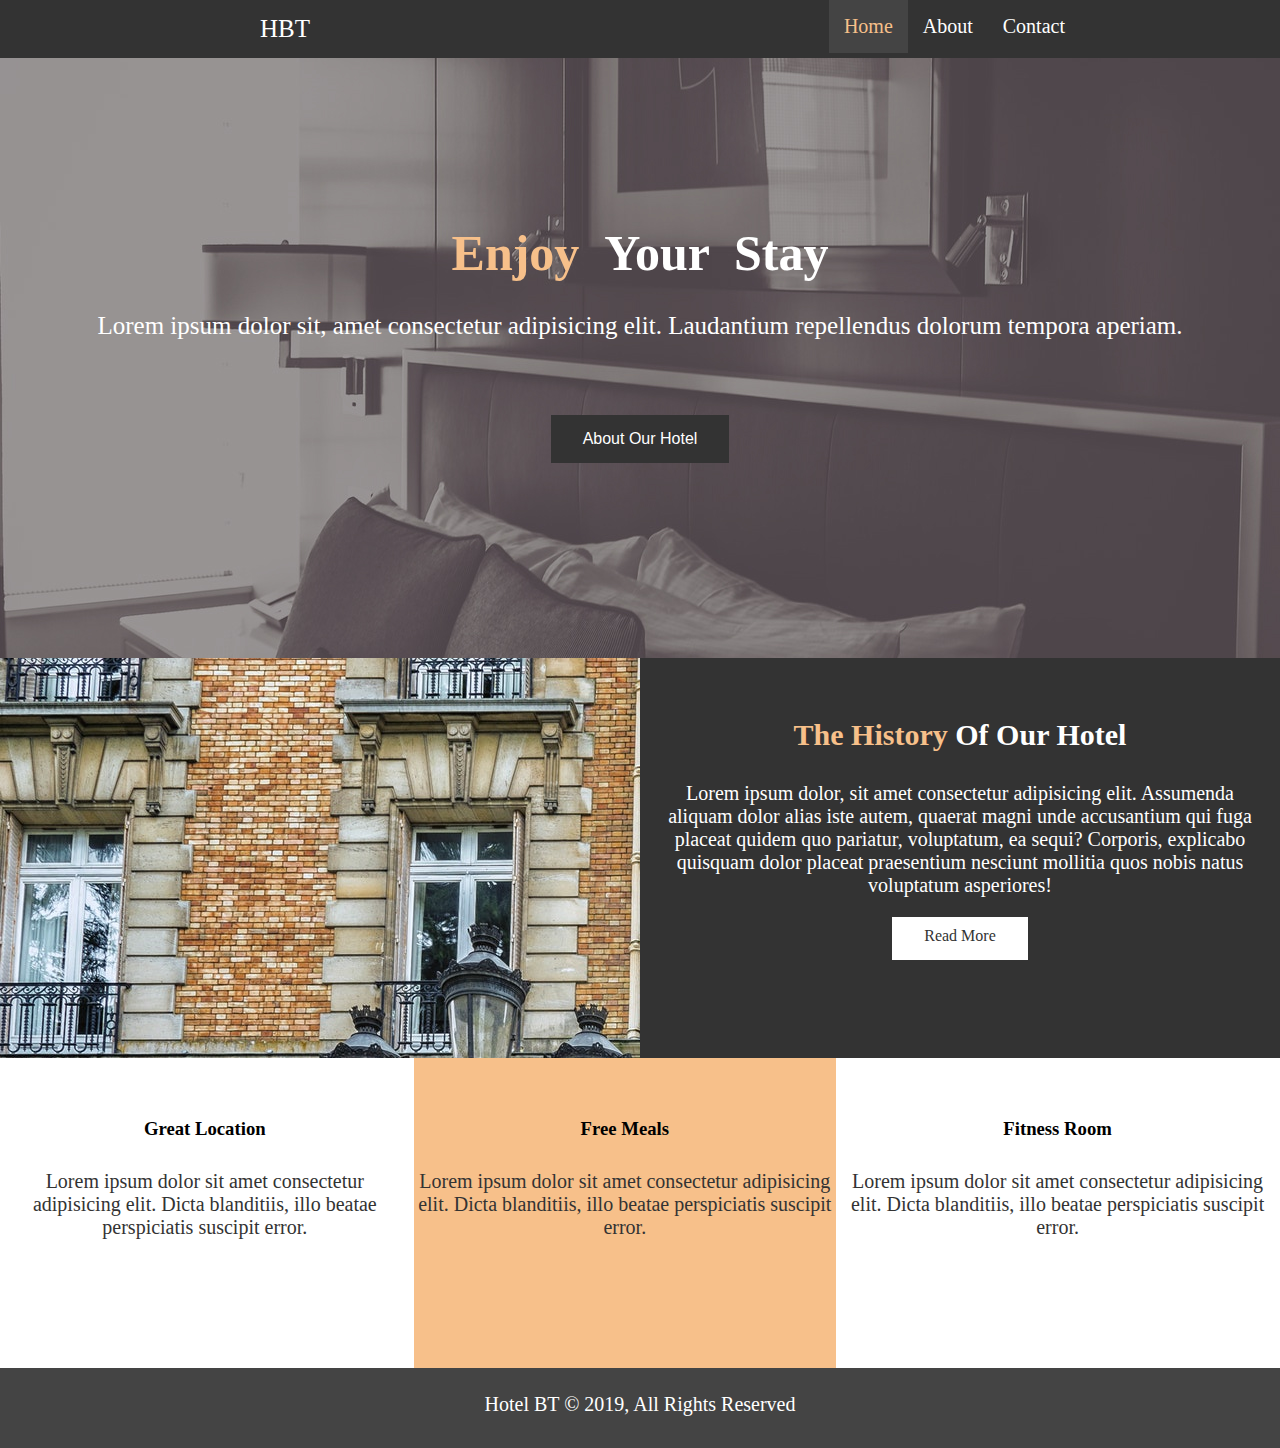
<file: index.html>
<!DOCTYPE html>
<html lang="en">
<head>
   <meta charset="UTF-8">
   <meta http-equiv="X-UA-Compatible" content="IE=edge">
   <meta name="viewport" content="width=device-width, initial-scale=1.0">
   <title>Hotel BT¬ Home</title>
   <link rel="stylesheet" href="https://use.fontawesome.com/releases/v5.6.1/css/all.css" integrity="sha384-gfdkjb5BdAXd+lj+gudLWI+BXq4IuLW5IT+brZEZsLFm++aCMlF1V92rMkPaX4PP" crossorigin="anonymous">
   <link rel="stylesheet" href="style.css">
</head>
<body>
   <body>
      <header>
        <nav class="navbar">
          <div class="container">
            <ul>
              <a id="logo"href="index.html">HBT</a>
              <li><a  id="marg" href="contact.html">Contact</a></li>
              <li><a href="about.html">About</a></li>
              <li><a class="current" href="index.html">Home</a></li>
            </ul>
          </div>
        </nav>
        <div class="cont">
          <div class="style"><h1><span>Enjoy &nbsp;</span>Your &nbsp;Stay</h1>
          <p>Lorem ipsum dolor sit, amet consectetur adipisicing elit. Laudantium repellendus dolorum tempora aperiam.</p><br>
          <button class="btn">About Our Hotel</button>
         </div>
        </div>
     </header>

     <section id="home-info" class="bg-dark">
      <div class="info-img"></div>
      <div class="info-content">
        <h2><span class="text-primary">The History</span> Of Our Hotel</h2>
        <p>
            Lorem ipsum dolor, sit amet consectetur adipisicing elit. Assumenda
            aliquam dolor alias iste autem, quaerat magni unde accusantium qui
            fuga placeat quidem quo pariatur, voluptatum, ea sequi? Corporis,
            explicabo quisquam dolor placeat praesentium nesciunt mollitia quos
            nobis natus voluptatum asperiores!
        </p>
        <a href="about.html" class="btn btn-light">Read More</a>
      </div>
    </section>

    <section class="facility">
      <div class="pont">
        <i class="fas fa-hotel fa-3x"></i>
        <h3>Great Location</h3>
        <p>Lorem ipsum dolor sit amet consectetur adipisicing elit. Dicta blanditiis, illo beatae perspiciatis suscipit error.</p>
      </div>
      <div class="mid">
        <i class="fas fa-utensils fa-3x"></i>
        <h3>Free Meals</h3>
        <p>
          Lorem ipsum dolor sit amet consectetur adipisicing elit. Dicta blanditiis, illo beatae perspiciatis suscipit error.</p>
      </div>
      <div class="pont2">
        <i class="fas fa-dumbbell fa-3x"></i>
        <h3>Fitness Room</h3>
        <p>Lorem ipsum dolor sit amet consectetur adipisicing elit. Dicta blanditiis, illo beatae perspiciatis suscipit error.</p>
      </div>
    </section>

    <footer id="main-footer">
      <p>Hotel BT &copy; 2019, All Rights Reserved</p>
    </footer>

    

    

</body>
</html>
</file>
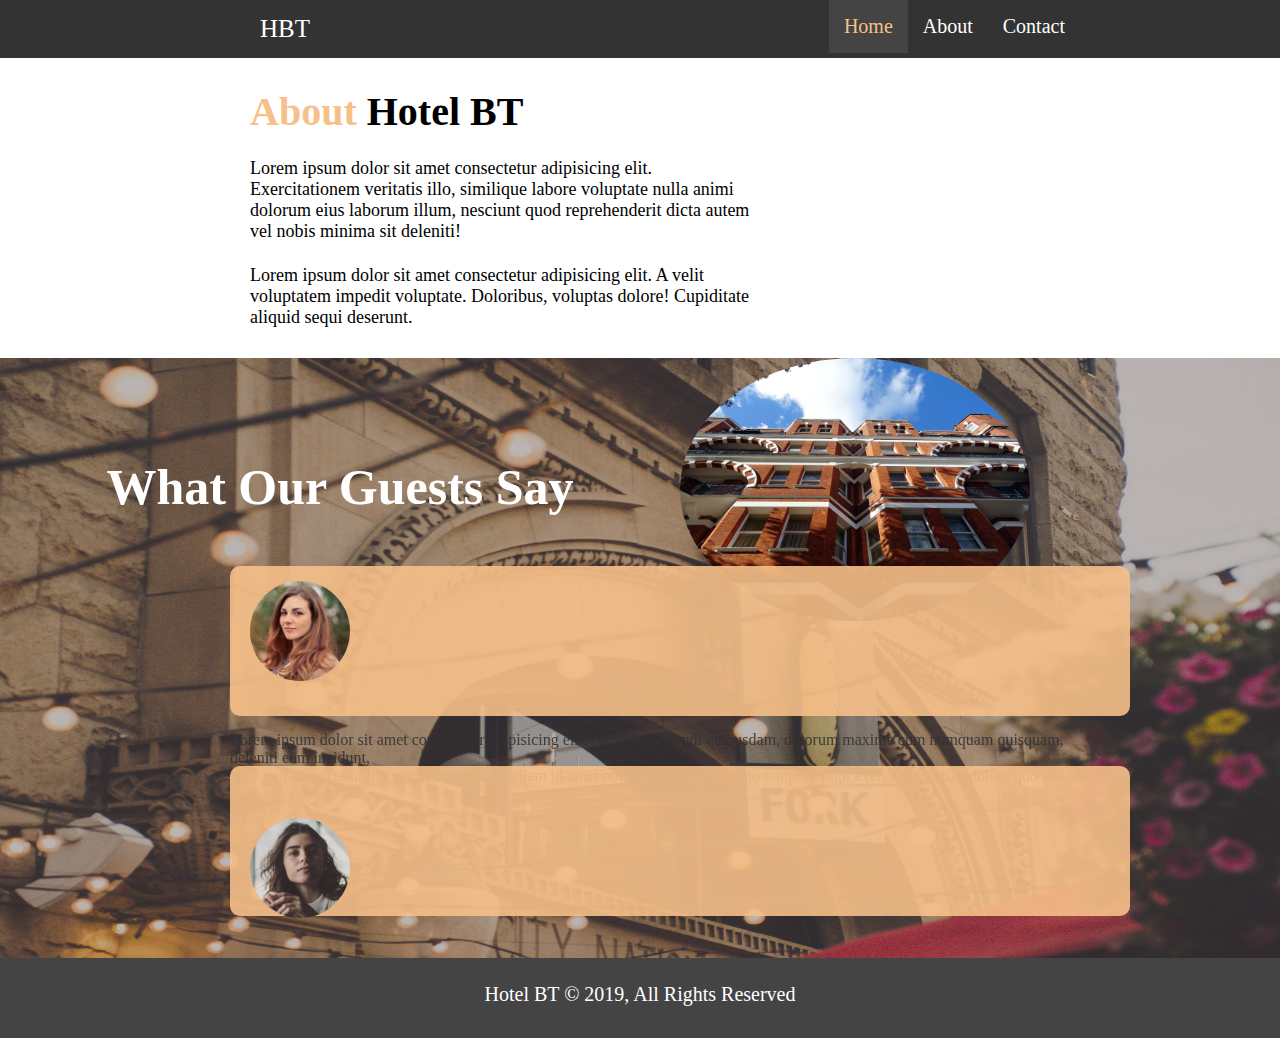
<file: about.html>
<!DOCTYPE html>
<html lang="en">
<head>
   <meta charset="UTF-8">
   <meta http-equiv="X-UA-Compatible" content="IE=edge">
   <meta name="viewport" content="width=device-width, initial-scale=1.0">
   <title>Hotel BT¬ About</title>
   <link rel="stylesheet" href="about.css">
</head>
<body>
   <header>
      <nav class="navbar">
        <div class="container">
          <ul>
            <a id="logo"href="index.html">HBT</a>
            <li><a  id="marg" href="contact.html">Contact</a></li>
            <li><a href="about.html">About</a></li>
            <li><a class="current" href="index.html">Home</a></li>
          </ul>
        </div>
      </nav>
      
   </header>

   <section id="first">
      <div class="prim">
         <h1><span>About</span> Hotel BT</h1>
         <br>
         <p>Lorem ipsum dolor sit amet consectetur adipisicing elit. Exercitationem veritatis illo, 
            similique labore voluptate nulla animi dolorum eius laborum illum,
            nesciunt quod reprehenderit dicta autem vel nobis minima sit deleniti!</p><br>
         <p>Lorem ipsum dolor sit amet consectetur adipisicing elit. 
            A velit voluptatem impedit voluptate. Doloribus, voluptas dolore! Cupiditate aliquid sequi deserunt.</p>
      </div>
      <div>
         <img id="pic" src="photo-2.jpg" alt="cladire">
       </div>
   </section>

   <section id="second">
      <h1>What Our Guests Say</h1>
      <div class="room">
         <img class="back" src="person-1.jpg">
         <p>Lorem ipsum dolor sit amet consectetur adipisicing elit. Aperiam eligendi quibusdam, dolorum maxime cum numquam quisquam, deleniti eum incidunt,<br> 
         velit non consectetur. Facere, ipsa maxime, ullam id amet odio laboriosam sit iusto tempore fugit exercitationem, a dolore quo maiores nisi!</p>
      </div>

      <div class="room">
         <img class="back" src="person-2.jpg">
         <p>Lorem ipsum dolor sit amet consectetur adipisicing elit. Aperiam eligendi quibusdam, dolorum maxime cum numquam quisquam, deleniti eum incidunt, <br>
         velit non consectetur. Facere, ipsa maxime, ullam id amet odio laboriosam sit iusto tempore fugit exercitationem, a dolore quo maiores nisi!</p>
      </div>
   </section>

   <footer id="main-footer">
      <p>Hotel BT &copy; 2019, All Rights Reserved</p>
    </footer>
   
  
   
</body>
</html>
</file>
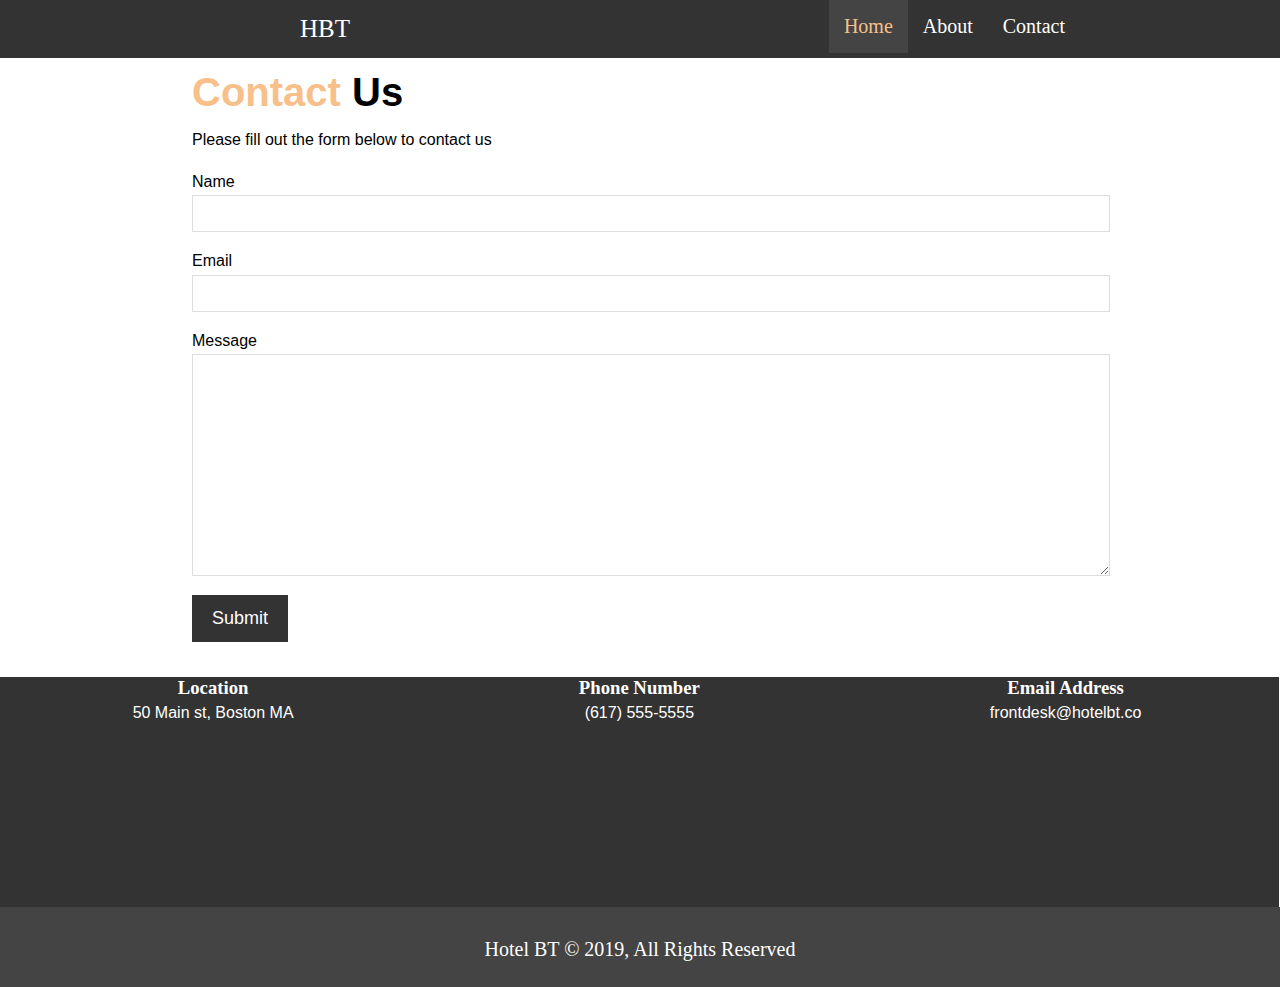
<file: contact.html>
<!DOCTYPE html>
<html lang="en">
<head>
   <meta charset="UTF-8">
   <meta http-equiv="X-UA-Compatible" content="IE=edge">
   <meta name="viewport" content="width=device-width, initial-scale=1.0">
   <title>Hotel BT¬ Contact</title>
   <link rel="stylesheet" href="https://use.fontawesome.com/releases/v5.6.1/css/all.css" integrity="sha384-gfdkjb5BdAXd+lj+gudLWI+BXq4IuLW5IT+brZEZsLFm++aCMlF1V92rMkPaX4PP" crossorigin="anonymous">
   <link rel="stylesheet" href="contact.css">
</head>
<body>
   <body>
      <header>
        <nav class="navbar">
          <div class="container">
            <ul>
              <ul>
                <a id="logo"href="index.html">HBT</a>
                <li><a  id="marg" href="contact.html">Contact</a></li>
                <li><a href="about.html">About</a></li>
                <li><a class="current" href="index.html">Home</a></li>
              </ul>
            </ul>
          </div>
        </nav>
      </header>
      <section>
         <div id= "cent">
         <h1><span>Contact</span> Us</h1>
         <p>Please fill out the form below to contact us</p>
         <form action="process.php">
            <div class="form-group">
              <label for="name">Name</label>
              <input type="text" name="name" id="name">
            </div>
            <div class="form-group">
              <label for="email">Email</label>
              <input type="email" name="email" id="email">
            </div>
            <div class="form-group">
              <label for="message">Message</label>
              <textarea name="message" id="message"></textarea>
            </div>
            <button type="submit" class="btn">Submit</button>
          </form>
         </div>
         </section>

         <section>
                <div  class="container">
                <div class="box">
                    <i class="fas fa-hotel fa-3x"></i>
                    <h3>Location</h3>
                    <p>50 Main st, Boston MA</p>
                  </div>
                  <div class="box">
                      <i class="fas fa-phone fa-3x"></i>
                      <h3>Phone Number</h3>
                      <p>(617) 555-5555</p>
                  </div>
                  <div class="box">
                      <i class="fas fa-envelope fa-3x"></i>
                      <h3>Email Address</h3>
                      <p>frontdesk@hotelbt.co</p>
                  </div>  
               </div>
          </section>

          <footer id="main-footer">
            <p>Hotel BT &copy; 2019, All Rights Reserved</p>
          </footer> 
      
   </body>
   </html>
</file>
<file: style.css>
* {
   margin: 0;
 }

 .navbar {
   background-color: #333;
   overflow: hidden;
 }

 ul {
  overflow: hidden;
  background-color: #333;
  text-align: center;
  list-style-type: none;
}

li {
  float: right;
}

.navbar li a {
  display: block;
  color: white;
  text-decoration: none; 
  text-align: center;
  padding: 15px 15px;
  font-size: 20px;
}

.navbar ul li a:hover, 
.navbar ul li a.current {
  background: #444;
  color: #f7c08a;
}


#logo {
  display: inline;
  overflow: hidden;
  text-decoration: none;
  color: #fff; 
  float: left;
  padding: 15px 20px;
  font-size: 25px;
  margin-left: 200px;
}

#marg {
  margin-right: 200px;
}

.cont {
  background-image: url(showcase.jpg);
  height: 600px;
  background-position: 50% 50%;
}
 .style {
   text-align: center;
   padding-top: 13%;
   font-size: 50px;
 }

span {
  color: #f7c08a;
  font-size: 50px;
}

h1  { 
  color: #fff;
  font-size: 50px;
}

p {
  color: #fff;
  font-size: 25px;
  padding-top: 30px;
}

.btn {
  background-color:  #333;
  color: #fff;
  border: none;
  padding: 15px 32px;
  text-align: center;
  text-decoration: none;
  display: inline-block;
  font-size: 16px;
  margin: 4px 2px;
  cursor: pointer;
}

.btn:hover {
  background-color: #f7c08a;
  color: #333;
}

#home-info {
  height: 400px;
}

 .info-img {
  float: left;
  width: 50%;
  background: url(scd.jpg);
  min-height: 100%;
}

.info-content {
  float: right;
  width: 50%;
  min-height: 85%;
  text-align: center;
  background-color: #333;;
  padding-top: 60px;
}

.info-content .btn {
  text-align: center;
  background-color: #fff;
  color: #333;
  padding-top: 10px;
  margin-top: 20px;
}

h2 {
  color: #fff;
  font-size: 30px;
  
}

.info-content span {
  color: #f7c08a;
  font-size: 30px;
}

.info-content p {
  font-size: 20px;
  text-align: center;
  margin-left: 20px;
  margin-right: 20px;
}


.pont {
  display: inline-block;
  height: 250px;
  width: 32%;
  text-align: center;
  padding-top: 60px;
  background-color: #fff;

}

.mid { 
  display:inline-block;
  height: 250px;
  width: 33%;
  text-align: center;
  padding-top: 60px;
  background-color: #f7c08a;
  background-size: 100% 100%
}

.pont2 {
  display: inline-block;
  height: 250px;
  width: 34%;
  text-align: center;
  padding-top: 60px;
  background-color: #fff;
}

.facility p {
  color: #333;
  font-size: 20px;
}

#main-footer {
  position: absolute;
  width: 100%;
  height: 100%;
  background-color: #444;
  height: 80px;
}

#main-footer p {
  text-align: center;
  font-size: 20px;
  padding-top: 25px;
  font-family: Georgia, 'Times New Roman', Times, serif;
  
}
</file>
<file: about.css>
* {
   margin: 0;
 }

 .navbar {
   background-color: #333;
   overflow: hidden;
 }

 ul {
  overflow: hidden;
  background-color: #333;
  text-align: center;
  list-style-type: none;
}

li {
  float: right;
}

.navbar li a {
  display: block;
  color: white;
  text-decoration: none; 
  text-align: center;
  padding: 15px 15px;
  font-size: 20px;
}

.navbar ul li a:hover, 
.navbar ul li a.current {
  background: #444;
  color: #f7c08a;
}


#logo {
  display: inline;
  overflow: hidden;
  text-decoration: none;
  color: #fff; 
  float: left;
  padding: 15px 20px;
  font-size: 25px;
  margin-left: 200px;
}


#marg {
   margin-right: 200px;
 }

#first {
   background-color: #fff;
   width: 100%;
   height: 300px;
}

.prim {
   float: left;
   width: 40%;
   margin-top: 30px;
   margin-left: 250px;
   font-size: 20px;
}

#pic {
   float: right;
   background-image: url(photo-2.jpg);
   border-radius: 50%;
   width: 350px;
   margin-right: 250px;
   margin-top: 30px;
}

.prim span {
   color:#f7c08a;
   font-family: Georgia, 'Times New Roman', Times, serif;
}
.prim h1 {
   font-family: Georgia, 'Times New Roman', Times, serif;
   font-size: 40px;
   
}

.prim p {
   font-size: 18px;
   font-family: Georgia, 'Times New Roman', Times, serif;
}

#second {
   background-image: url(test-bg.jpg);
   height: 500px;
   background-size: 100% 100%;
   background-repeat: no-repeat;
   padding-top: 100px;
}

 .room {
   background-color: #f7c08a;
   opacity: 0.9;
   height: 150px;
   margin-left: 230px;
   margin-right: 150px;
   margin-top: 50px;
   border-radius: 10px;
}


.back {
   float: left;
   border-radius: 50%;
   height: 100px;
   margin-left: 20px;
   margin-top: 15px;
}

#second p {
   float: right;
   margin-right: 25px;
   margin-top: 50px;
   font-size: 16px;
   color: #333;
}

#second h1 {
      color: #fff;
      text-align: center;
      font-size: 50px;
    }

#main-footer {
   position: absolute;
   width: 100%;
   height: 100%;
   background-color: #444;
   height: 80px;
 }
 
 #main-footer p {
   text-align: center;
   font-size: 20px;
   padding-top: 25px;
   color:#fff;
   font-family: Georgia, 'Times New Roman', Times, serif;
   
 }
</file>
<file: contact.css>
* {
   margin: 0;

}
 .navbar {
   background-color: #333;
   overflow: hidden;
 }

 ul {
  overflow: hidden;
  background-color: #333;
  text-align: center;
  list-style-type: none;
}

li {
  float: right;
}

.navbar li a {
  display: block;
  color: white;
  text-decoration: none; 
  text-align: center;
  padding: 15px 15px;
  font-size: 20px;
}

.navbar ul li a:hover, 
.navbar ul li a.current {
  background: #444;
  color: #f7c08a;
}


#logo {
  display: inline;
  overflow: hidden;
  text-decoration: none;
  color: #fff; 
  float: left;
  padding: 15px 20px;
  font-size: 25px;
  margin-left: 200px;
}

#marg {
  margin-right: 200px;
}

section
h1, label, p {
   font-family: 'Segoe UI', Tahoma, Geneva, Verdana, sans-serif;
   line-height: 1.7em;
}

h1 {
   font-size: 40px;
}
 

#cent {
   margin-left: 15%;
   margin-right: 15%;  
 }

textarea {
   height: 200px;
}
 
input,  textarea {
  width: 100%;
  padding: 10px;
  border: 1px #ddd solid;
}

span {
   color: #f7c08a;
}

.form-group {
   margin-top: 15px;;
}

.btn {
   font-size: 18px;
   color: #fff;
   background: #333;
   padding: 13px 20px;
   border: none;
   cursor: pointer;
   margin-top: 15px;
}

.box { 
  
   background-color: #333;
   color: #fff;
   float: left;
   width: 33.3%;
   height: 230px;
   text-align:center;
   margin-top: 35px;
 }
 
 .box i {
   margin-top: 60px;
 }

 #main-footer {
   position: relative;
   top: auto;
   height: 80px;
   bottom: 0;
   width: 100%;
   display: inline-block;
   background-color: #444; 
 }

 
 #main-footer p {
   color: #fff;
   text-align: center;
   font-size: 20px;
   padding-top: 25px;
   font-family: Georgia, 'Times New Roman', Times, serif;
   
 }
</file>
